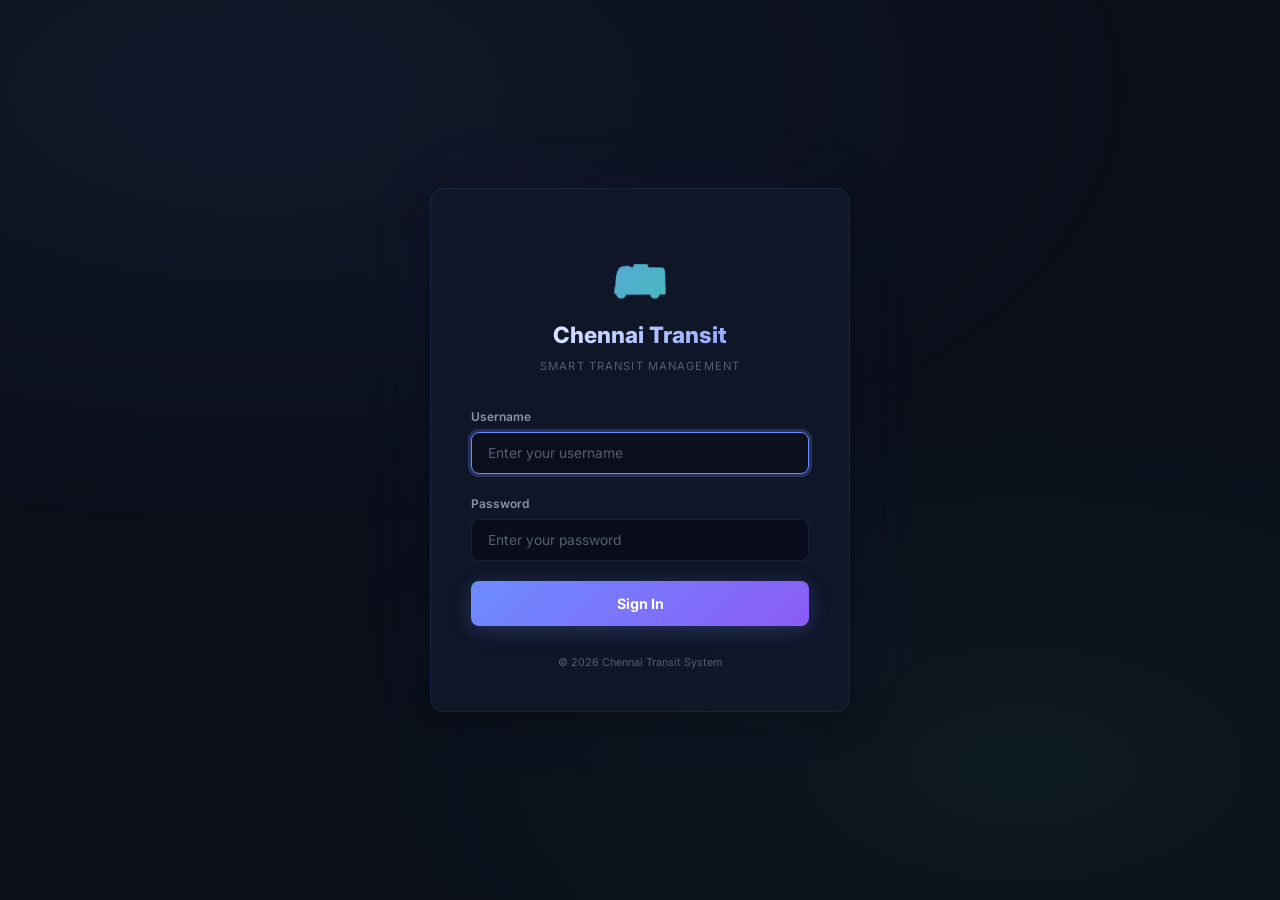
<file: frontend/login.html>
<!DOCTYPE html>
<html lang="en">
<head>
  <meta charset="UTF-8">
  <meta name="viewport" content="width=device-width, initial-scale=1.0">
  <title>Chennai Transit — Login</title>
  <link rel="preconnect" href="https://fonts.googleapis.com">
  <link href="https://fonts.googleapis.com/css2?family=Inter:wght@400;600;700;800&display=swap" rel="stylesheet">
  <link rel="stylesheet" href="style.css">
  <style>
    /* ── Login-specific layout ─────────────────────────────────────── */
    .login-wrapper {
      display: flex; align-items: center; justify-content: center;
      min-height: 100vh; padding: 24px;
    }
    .login-card {
      background: var(--bg-card);
      border: 1px solid var(--border-card);
      border-radius: var(--radius);
      padding: 48px 40px 40px;
      backdrop-filter: blur(16px);
      -webkit-backdrop-filter: blur(16px);
      box-shadow: var(--shadow), 0 0 80px rgba(108,140,255,0.06);
      width: 100%; max-width: 420px;
      animation: cardEntry 0.6s ease;
    }
    @keyframes cardEntry {
      from { opacity: 0; transform: translateY(24px) scale(0.97); }
      to   { opacity: 1; transform: translateY(0) scale(1); }
    }

    .login-logo {
      text-align: center; margin-bottom: 32px;
    }
    .login-logo .icon {
      font-size: 3rem; margin-bottom: 8px;
      background: linear-gradient(135deg, var(--accent), var(--green));
      -webkit-background-clip: text; background-clip: text;
      -webkit-text-fill-color: transparent;
    }
    .login-logo h1 {
      font-size: 1.5rem; font-weight: 800;
      background: linear-gradient(135deg, #fff, var(--accent));
      -webkit-background-clip: text; background-clip: text;
      -webkit-text-fill-color: transparent;
      margin-bottom: 4px;
    }
    .login-logo .subtitle {
      font-size: 0.75rem; color: var(--text-muted);
      text-transform: uppercase; letter-spacing: 0.1em;
    }

    .login-card .form-group { margin-bottom: 20px; }
    .login-card .form-group label {
      display: block; font-size: 0.8rem; font-weight: 600;
      color: var(--text-secondary); margin-bottom: 6px;
    }
    .login-card input {
      padding: 12px 16px; font-size: 0.92rem;
    }

    .login-btn {
      width: 100%; padding: 14px; border: none; border-radius: var(--radius-sm);
      font-family: inherit; font-size: 0.95rem; font-weight: 700;
      cursor: pointer;
      background: linear-gradient(135deg, var(--accent), #8b5cf6);
      color: #fff;
      box-shadow: 0 4px 20px var(--accent-glow);
      transition: all var(--transition);
      position: relative; overflow: hidden;
    }
    .login-btn:hover {
      box-shadow: 0 6px 28px rgba(108,140,255,0.4);
      transform: translateY(-1px);
    }
    .login-btn:active { transform: scale(0.98); }
    .login-btn:disabled {
      opacity: 0.6; cursor: not-allowed; transform: none !important;
    }

    .login-error {
      margin-top: 16px; padding: 12px 16px;
      background: var(--red-glow);
      border: 1px solid rgba(248,113,113,0.3);
      border-radius: var(--radius-sm);
      color: var(--red); font-size: 0.82rem; font-weight: 600;
      text-align: center;
      animation: fadeSlideIn 0.3s ease;
      display: none;
    }

    .login-footer {
      margin-top: 28px; text-align: center;
      font-size: 0.72rem; color: var(--text-muted);
    }
  </style>
</head>
<body>

<div class="login-wrapper">
  <div class="login-card">
    <div class="login-logo">
      <div class="icon">🚌</div>
      <h1>Chennai Transit</h1>
      <div class="subtitle">Smart Transit Management</div>
    </div>

    <form id="login-form" autocomplete="off">
      <div class="form-group">
        <label for="inp-username">Username</label>
        <input type="text" id="inp-username" placeholder="Enter your username" required autofocus>
      </div>
      <div class="form-group">
        <label for="inp-password">Password</label>
        <input type="password" id="inp-password" placeholder="Enter your password" required>
      </div>
      <button type="submit" class="login-btn" id="btn-login">Sign In</button>
    </form>

    <div class="login-error" id="login-error"></div>

    <div class="login-footer">
      &copy; 2026 Chennai Transit System
    </div>
  </div>
</div>

<script src="login.js"></script>
</body>
</html>
</file>
<file: frontend/style.css>
/* ═══════════════════════════════════════════════════════════════════
   Chennai Transit — Simulation Dashboard
   Premium dark design with glassmorphism and micro-animations
   ═══════════════════════════════════════════════════════════════════ */

:root {
  --bg-primary:    #0b0f1a;
  --bg-card:       rgba(17, 24, 43, 0.85);
  --bg-card-hover: rgba(22, 31, 55, 0.95);
  --border-card:   rgba(99, 128, 255, 0.12);
  --text-primary:  #e8ecf4;
  --text-secondary:#8892a8;
  --text-muted:    #555e72;
  --accent:        #6c8cff;
  --accent-glow:   rgba(108, 140, 255, 0.25);
  --green:         #34d399;
  --green-glow:    rgba(52, 211, 153, 0.2);
  --red:           #f87171;
  --red-glow:      rgba(248, 113, 113, 0.2);
  --orange:        #fbbf24;
  --orange-glow:   rgba(251, 191, 36, 0.15);
  --radius:        14px;
  --radius-sm:     8px;
  --shadow:        0 8px 32px rgba(0,0,0,0.45);
  --transition:    0.25s cubic-bezier(.4,0,.2,1);
}

*, *::before, *::after { box-sizing: border-box; margin: 0; padding: 0; }
html { font-size: 15px; }
body {
  font-family: 'Inter', system-ui, -apple-system, sans-serif;
  background: var(--bg-primary);
  color: var(--text-primary);
  min-height: 100vh;
  line-height: 1.6;
}

/* subtle gradient background */
body::before {
  content: '';
  position: fixed; inset: 0;
  background:
    radial-gradient(ellipse 70% 50% at 20% 10%, rgba(108,140,255,0.07), transparent),
    radial-gradient(ellipse 60% 45% at 80% 85%, rgba(52,211,153,0.05), transparent);
  pointer-events: none;
  z-index: 0;
}

/* ── HEADER ─────────────────────────────────────────────────────── */

#app-header {
  position: sticky; top: 0; z-index: 100;
  backdrop-filter: blur(20px) saturate(1.4);
  -webkit-backdrop-filter: blur(20px) saturate(1.4);
  background: rgba(11,15,26,0.75);
  border-bottom: 1px solid var(--border-card);
}
.header-inner {
  max-width: 1320px; margin: 0 auto;
  padding: 14px 28px;
  display: flex; align-items: center; justify-content: space-between;
}
.logo-group { display: flex; align-items: center; gap: 14px; }
.logo-icon {
  font-size: 2rem;
  background: linear-gradient(135deg, var(--accent), var(--green));
  -webkit-background-clip: text; background-clip: text;
  -webkit-text-fill-color: transparent;
}
.logo-group h1 {
  font-size: 1.35rem; font-weight: 800;
  background: linear-gradient(135deg, #fff, var(--accent));
  -webkit-background-clip: text; background-clip: text;
  -webkit-text-fill-color: transparent;
}
.subtitle { font-size: 0.72rem; color: var(--text-muted); letter-spacing: 0.08em; text-transform: uppercase; }
.header-status {
  display: flex; align-items: center; gap: 8px;
  font-size: 0.8rem; color: var(--green);
}
.pulse-dot {
  width: 8px; height: 8px; border-radius: 50%;
  background: var(--green);
  box-shadow: 0 0 8px var(--green-glow);
  animation: pulse 2s ease-in-out infinite;
}
@keyframes pulse {
  0%, 100% { opacity: 1; transform: scale(1); }
  50% { opacity: 0.5; transform: scale(1.3); }
}

/* ── MAIN ───────────────────────────────────────────────────────── */

#app-main {
  position: relative; z-index: 1;
  max-width: 1320px; margin: 0 auto;
  padding: 28px;
}

/* ── CARDS ───────────────────────────────────────────────────────── */

.card {
  background: var(--bg-card);
  border: 1px solid var(--border-card);
  border-radius: var(--radius);
  padding: 28px;
  backdrop-filter: blur(12px);
  -webkit-backdrop-filter: blur(12px);
  box-shadow: var(--shadow);
  transition: border-color var(--transition), transform var(--transition);
  position: relative;
}
.card:hover {
  border-color: rgba(108,140,255,0.25);
  transform: translateY(-2px);
}
.card h2 {
  font-size: 1.1rem; font-weight: 700; margin-bottom: 18px;
  display: flex; align-items: center; gap: 8px;
}

/* step badges */
.step-badge {
  position: absolute; top: -10px; right: 20px;
  background: linear-gradient(135deg, var(--accent), #8b5cf6);
  color: #fff; font-size: 0.7rem; font-weight: 700;
  width: 28px; height: 28px; border-radius: 50%;
  display: grid; place-items: center;
  box-shadow: 0 4px 12px var(--accent-glow);
}

/* ── LIVE MAP STRIP ─────────────────────────────────────────────── */

.live-map-card { margin-bottom: 28px; }
.live-strip-wrap {
  overflow-x: auto; margin: 0 -8px 16px;
  padding: 12px 8px;
  scrollbar-width: thin;
  scrollbar-color: var(--accent) transparent;
}
.live-strip {
  display: flex; align-items: center; gap: 0;
  min-width: max-content; padding: 0 12px;
}
.stop-node {
  display: flex; flex-direction: column; align-items: center;
  min-width: 110px; position: relative;
}
.stop-dot {
  width: 18px; height: 18px; border-radius: 50%;
  background: var(--bg-primary);
  border: 3px solid var(--text-muted);
  z-index: 2; transition: all var(--transition);
}
.stop-dot.has-bus {
  border-color: var(--green);
  background: var(--green);
  box-shadow: 0 0 16px var(--green-glow);
  animation: busPulse 1.5s ease-in-out infinite;
}
@keyframes busPulse {
  0%, 100% { box-shadow: 0 0 8px var(--green-glow); }
  50% { box-shadow: 0 0 20px var(--green-glow); }
}
.stop-name {
  font-size: 0.72rem; font-weight: 600;
  color: var(--text-secondary); margin-top: 8px;
  text-align: center; white-space: nowrap;
}
.stop-buses {
  font-size: 0.65rem; color: var(--accent);
  margin-top: 4px; text-align: center;
  min-height: 1em;
}
.stop-connector {
  width: 60px; height: 3px;
  background: linear-gradient(90deg, var(--text-muted), rgba(85,94,114,0.3));
  margin-bottom: 28px;
  border-radius: 2px;
}

.bus-list {
  display: flex; flex-wrap: wrap; gap: 8px;
  margin-bottom: 12px;
}
.bus-chip {
  display: inline-flex; align-items: center; gap: 6px;
  background: rgba(108,140,255,0.08);
  border: 1px solid rgba(108,140,255,0.15);
  border-radius: 20px; padding: 5px 14px;
  font-size: 0.75rem; font-weight: 600;
  color: var(--accent);
  transition: all var(--transition);
  cursor: default;
}
.bus-chip .bus-dir {
  color: var(--text-muted); font-weight: 400;
}
.bus-chip:hover {
  background: rgba(108,140,255,0.15);
  transform: scale(1.04);
}

/* ── FLOW GRID ──────────────────────────────────────────────────── */

.flow-grid {
  display: grid;
  grid-template-columns: repeat(auto-fit, minmax(380px, 1fr));
  gap: 24px;
}

/* ── FORM ELEMENTS ──────────────────────────────────────────────── */

.form-group { margin-bottom: 14px; }
.form-group label {
  display: block; font-size: 0.78rem; font-weight: 600;
  color: var(--text-secondary); margin-bottom: 5px;
}
.optional { color: var(--text-muted); font-weight: 400; }
.hint { font-size: 0.75rem; color: var(--text-muted); margin: -8px 0 14px; }

input, select {
  width: 100%;
  background: rgba(0,0,0,0.3);
  border: 1px solid rgba(99,128,255,0.15);
  border-radius: var(--radius-sm);
  padding: 10px 14px;
  color: var(--text-primary);
  font-family: inherit; font-size: 0.88rem;
  transition: border-color var(--transition), box-shadow var(--transition);
  outline: none;
}
input::placeholder { color: var(--text-muted); }
input:focus, select:focus {
  border-color: var(--accent);
  box-shadow: 0 0 0 3px var(--accent-glow);
}
select option { background: #11182b; color: var(--text-primary); }

.form-row { display: grid; grid-template-columns: 1fr 1fr; gap: 12px; }

/* ── BUTTONS ─────────────────────────────────────────────────────── */

.btn-row { display: flex; gap: 10px; flex-wrap: wrap; }
.btn {
  padding: 10px 22px; border: none; border-radius: var(--radius-sm);
  font-family: inherit; font-size: 0.82rem; font-weight: 600;
  cursor: pointer; transition: all var(--transition);
  position: relative; overflow: hidden;
}
.btn::after {
  content: ''; position: absolute; inset: 0;
  background: rgba(255,255,255,0.06);
  opacity: 0; transition: opacity var(--transition);
}
.btn:hover::after { opacity: 1; }
.btn:active { transform: scale(0.97); }

.btn-primary {
  background: linear-gradient(135deg, var(--accent), #8b5cf6);
  color: #fff;
  box-shadow: 0 4px 16px var(--accent-glow);
}
.btn-primary:hover { box-shadow: 0 6px 24px rgba(108,140,255,0.35); }
.btn-secondary {
  background: rgba(108,140,255,0.1);
  color: var(--accent);
  border: 1px solid rgba(108,140,255,0.2);
}
.btn-accent {
  background: linear-gradient(135deg, var(--orange), #f59e0b);
  color: #1a1a2e;
  box-shadow: 0 4px 16px var(--orange-glow);
}
.btn-danger {
  background: linear-gradient(135deg, var(--red), #dc2626);
  color: #fff;
  box-shadow: 0 4px 16px var(--red-glow);
}
.btn-ghost {
  background: transparent;
  color: var(--text-secondary);
  border: 1px solid var(--border-card);
  padding: 6px 16px; font-size: 0.75rem;
}
.btn-ghost:hover { color: var(--accent); border-color: var(--accent); }

/* ── RESULT BOXES ───────────────────────────────────────────────── */

.result-box {
  margin-top: 16px;
  min-height: 0;
  max-height: 320px;
  overflow-y: auto;
  scrollbar-width: thin;
  scrollbar-color: var(--accent) transparent;
}
.result-box:empty { display: none; }

.result-item {
  background: rgba(0,0,0,0.25);
  border: 1px solid var(--border-card);
  border-radius: var(--radius-sm);
  padding: 14px 16px;
  font-size: 0.82rem;
  line-height: 1.7;
  animation: fadeSlideIn 0.35s ease;
}
.result-item + .result-item { margin-top: 8px; }

@keyframes fadeSlideIn {
  from { opacity: 0; transform: translateY(8px); }
  to { opacity: 1; transform: translateY(0); }
}

.result-item .label {
  color: var(--text-muted); font-size: 0.72rem;
  text-transform: uppercase; letter-spacing: 0.06em;
}
.result-item .value { color: var(--text-primary); font-weight: 600; }

.result-item.success { border-left: 3px solid var(--green); }
.result-item.error   { border-left: 3px solid var(--red); }
.result-item.info    { border-left: 3px solid var(--accent); }
.result-item.warn    { border-left: 3px solid var(--orange); }

/* status badges */
.badge {
  display: inline-block; padding: 2px 10px;
  border-radius: 12px; font-size: 0.7rem; font-weight: 700;
  text-transform: uppercase; letter-spacing: 0.04em;
}
.badge-waiting  { background: var(--orange-glow); color: var(--orange); }
.badge-boarded  { background: var(--accent-glow); color: var(--accent); }
.badge-completed{ background: var(--green-glow);  color: var(--green); }
.badge-error    { background: var(--red-glow);    color: var(--red); }

/* ── RESPONSIVE ─────────────────────────────────────────────────── */

@media (max-width: 860px) {
  .flow-grid { grid-template-columns: 1fr; }
  .header-inner { flex-direction: column; gap: 8px; }
  #app-main { padding: 16px; }
  .form-row { grid-template-columns: 1fr; }
}
</file>
